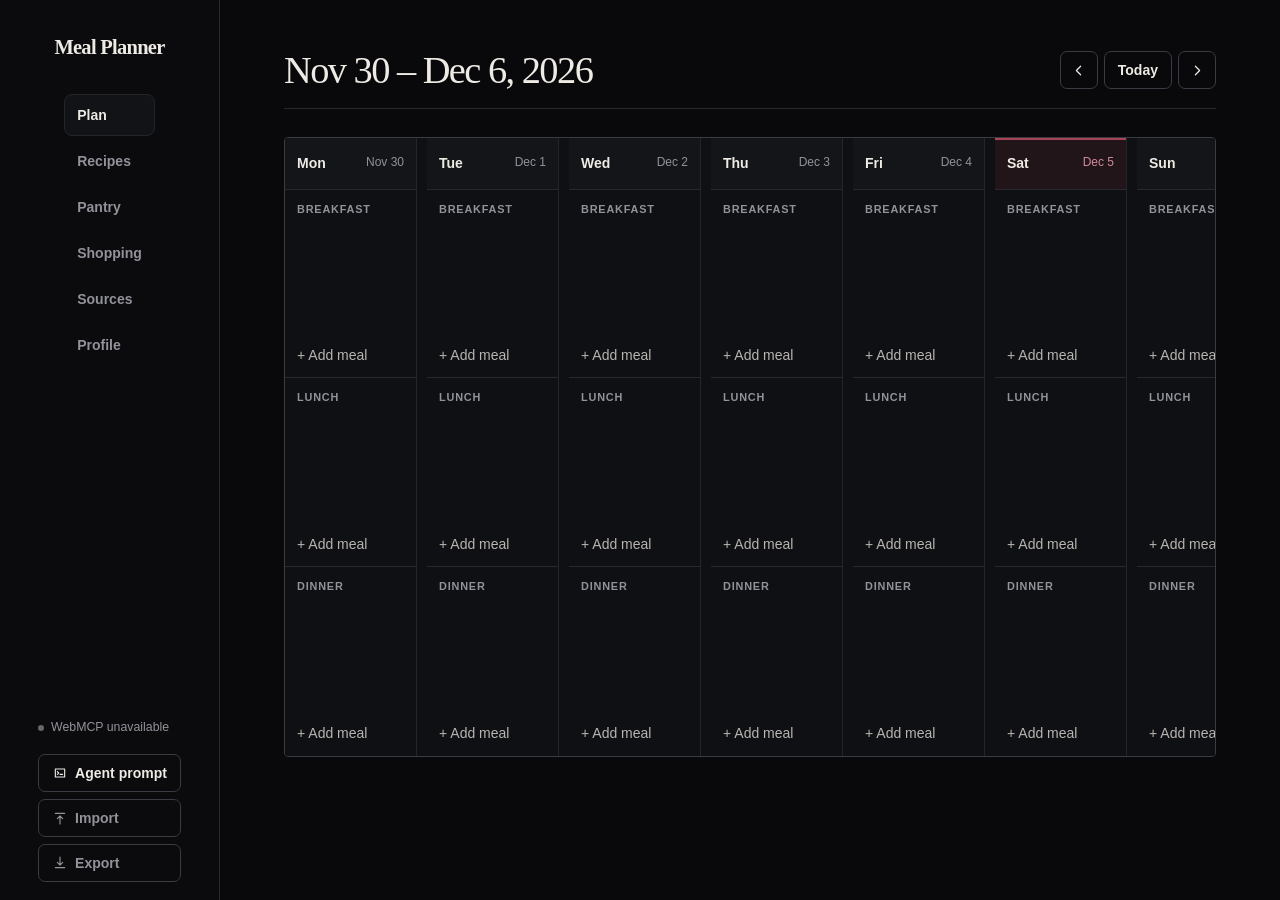
<file: index.html>
<!doctype html>
<html lang="en">
<head>
  <meta charset="utf-8" />
  <meta name="viewport" content="width=device-width, initial-scale=1" />
  <meta name="description" content="Local-first meal planning shared by humans and WebMCP agents." />
  <meta name="theme-color" content="#09090b" />
  <title>Meal Planner</title>
  <link rel="icon" href="./favicon.svg" type="image/svg+xml" />
  <link rel="stylesheet" href="./styles.css" />
  <link rel="stylesheet" href="./recipe-view.css" />
  <link rel="stylesheet" href="./sources.css" />
  <link rel="stylesheet" href="./shell.css" />
</head>
<body>
  <div class="app-layout">
    <aside class="sidebar">
      <a class="brand" href="#planner" aria-label="Meal Planner home">Meal Planner</a>

      <nav class="tabs" role="tablist" aria-label="Meal planner sections">
        <button class="tab active" data-tab="planner" id="tab-planner" role="tab" aria-controls="planner" aria-selected="true" tabindex="0" type="button"><span>Plan</span></button>
        <button class="tab" data-tab="recipes" id="tab-recipes" role="tab" aria-controls="recipes" aria-selected="false" tabindex="-1" type="button"><span>Recipes</span></button>
        <button class="tab" data-tab="pantry" id="tab-pantry" role="tab" aria-controls="pantry" aria-selected="false" tabindex="-1" type="button"><span>Pantry</span></button>
        <button class="tab" data-tab="shopping" id="tab-shopping" role="tab" aria-controls="shopping" aria-selected="false" tabindex="-1" type="button"><span>Shopping</span></button>
        <button class="tab" data-tab="sources" id="tab-sources" role="tab" aria-controls="sources" aria-selected="false" tabindex="-1" type="button"><span>Sources</span></button>
        <button class="tab" data-tab="preferences" id="tab-preferences" role="tab" aria-controls="preferences" aria-selected="false" tabindex="-1" type="button"><span>Profile</span></button>
      </nav>

      <div class="topbar-actions">
        <span id="mcpStatus" role="status" aria-live="polite" class="mcp-pill" title="WebMCP connection status"><span>Checking WebMCP…</span></span>
        <button class="button ghost agent-prompt" type="button" data-copy-agent-prompt aria-label="Copy agent prompt">
          <svg viewBox="0 0 24 24" aria-hidden="true"><path d="M5 6h14v12H5zM8 10l2 2-2 2M12 14h4"/></svg>
          <span>Agent prompt</span>
        </button>
        <button id="exportButton" class="button ghost" type="button" aria-label="Export meal data">
          <svg viewBox="0 0 24 24" aria-hidden="true"><path d="M12 3v12m0 0 4-4m-4 4-4-4M5 19h14"/></svg>
          <span>Export</span>
        </button>
      </div>
    </aside>

    <section class="workspace">
      <main>
        <section id="planner" class="panel active" data-panel="planner" role="tabpanel" aria-labelledby="tab-planner" tabindex="0">
          <div class="section-head">
            <div><h2 id="weekTitle">Meal plan</h2></div>
            <div class="week-controls">
              <button id="previousWeek" class="icon-button" type="button" aria-label="Previous week"><svg viewBox="0 0 24 24"><path d="m15 18-6-6 6-6"/></svg></button>
              <button id="todayWeek" class="button ghost" type="button">Today</button>
              <button id="nextWeek" class="icon-button" type="button" aria-label="Next week"><svg viewBox="0 0 24 24"><path d="m9 18 6-6-6-6"/></svg></button>
            </div>
          </div>
          <div id="plannerGrid" class="planner-grid"></div>
        </section>

        <section id="recipes" class="panel" data-panel="recipes" role="tabpanel" aria-labelledby="tab-recipes" tabindex="0">
          <div class="section-head">
            <div><h2>Recipes</h2></div>
            <button id="addRecipeButton" class="button primary" type="button"><svg viewBox="0 0 24 24"><path d="M12 5v14M5 12h14"/></svg>Add recipe</button>
          </div>
          <div id="recipeList" class="recipe-grid"></div>
        </section>

        <section id="pantry" class="panel" data-panel="pantry" role="tabpanel" aria-labelledby="tab-pantry" tabindex="0">
          <div class="section-head"><div><h2>Pantry</h2></div></div>
          <form id="pantryForm" class="inline-form">
            <label class="sr-only" for="pantryName">Ingredient</label>
            <input id="pantryName" name="name" placeholder="Ingredient" required />
            <label class="sr-only" for="pantryQuantity">Quantity</label>
            <input id="pantryQuantity" name="quantity" type="number" min="0" step="any" placeholder="Qty" required />
            <label class="sr-only" for="pantryUnit">Unit</label>
            <input id="pantryUnit" name="unit" placeholder="Unit" />
            <button class="button primary" type="submit"><svg viewBox="0 0 24 24"><path d="M12 5v14M5 12h14"/></svg>Add item</button>
          </form>
          <div id="pantryList" class="simple-list"></div>
        </section>

        <section id="shopping" class="panel" data-panel="shopping" role="tabpanel" aria-labelledby="tab-shopping" tabindex="0">
          <div class="section-head">
            <div><h2>Shopping</h2></div>
            <button id="copyShoppingButton" class="button primary" type="button"><svg viewBox="0 0 24 24"><path d="M8 8h11v12H8zM5 16H4V4h11v1"/></svg>Copy list</button>
          </div>
          <div id="shoppingList" class="simple-list"></div>
        </section>

        <section id="sources" class="panel" data-panel="sources" role="tabpanel" aria-labelledby="tab-sources" tabindex="0">
          <div class="section-head">
            <div><h2>Sources</h2></div>
            <button id="addSourceButton" class="button primary" type="button"><svg viewBox="0 0 24 24"><path d="M12 5v14M5 12h14"/></svg>Add source</button>
          </div>
          <div id="sourceList" class="source-grid"></div>
        </section>

        <section id="preferences" class="panel" data-panel="preferences" role="tabpanel" aria-labelledby="tab-preferences" tabindex="0">
          <div class="section-head"><div><h2>Planning profile</h2></div></div>
          <form id="preferencesForm" class="preferences-form">
            <div class="preference-grid">
              <label class="preference-field compact">
                <span>Household</span>
                <input id="prefHousehold" type="number" min="1" step="1" placeholder="2" />
              </label>

              <label class="preference-field compact">
                <span>Max total time (min)</span>
                <input id="prefMaxCook" type="number" min="0" step="1" placeholder="30" />
              </label>

              <div class="preference-field">
                <span id="budgetLabel">Weekly budget</span>
                <div class="budget-fields">
                  <input aria-labelledby="budgetLabel" id="prefBudget" type="number" min="0" step="any" placeholder="100" />
                  <input id="prefCurrency" maxlength="3" inputmode="text" placeholder="ISO" aria-label="Budget currency" />
                </div>
              </div>

              <label class="preference-field">
                <span>Dietary restrictions</span>
                <textarea id="prefRestrictions" rows="3" placeholder="vegetarian, halal, gluten-free"></textarea>
              </label>

              <label class="preference-field">
                <span>Allergies</span>
                <textarea id="prefAllergies" rows="3" placeholder="peanuts, shellfish"></textarea>
              </label>

              <label class="preference-field">
                <span>Dislikes</span>
                <textarea id="prefDislikes" rows="3" placeholder="mushrooms, olives"></textarea>
              </label>

              <label class="preference-field">
                <span>Equipment</span>
                <textarea id="prefEquipment" rows="3" placeholder="stove, microwave, air fryer"></textarea>
              </label>

              <label class="preference-field wide">
                <span>Goals</span>
                <textarea id="prefGoals" rows="3" placeholder="high-protein, low cost, meal prep"></textarea>
              </label>
            </div>

            <div class="profile-actions">
              <button id="clearPreferences" class="button ghost" type="button">Clear</button>
              <button class="button primary" type="submit">Save profile</button>
            </div>
          </form>

          <div id="preferenceSummary" class="preference-summary" aria-live="polite"></div>
        </section>
      </main>
    </section>
  </div>

  <dialog id="recipeDialog" aria-labelledby="recipeDialogTitle">
    <form id="recipeForm" method="dialog" class="dialog-form">
      <div class="dialog-head">
        <div><h2 id="recipeDialogTitle">Add recipe</h2></div>
        <button class="icon-button" value="cancel" type="button" data-close-dialog aria-label="Close">×</button>
      </div>
      <input id="recipeId" type="hidden" />
      <label>Recipe name<input id="recipeName" required /></label>
      <div class="form-grid two">
        <label>Servings<input id="recipeServings" type="number" min="0.01" step="any" value="2" required /></label>
        <label>Prep minutes<input id="recipePrep" type="number" min="0" step="1" value="10" /></label>
        <label>Cook minutes<input id="recipeCook" type="number" min="0" step="1" value="20" /></label>
        <label>Tags<input id="recipeTags" placeholder="quick, vegetarian" /></label>
      </div>
      <label>Ingredients <span class="label-note">one per line: quantity | unit | ingredient</span>
        <textarea id="recipeIngredients" rows="7" placeholder="2 | tbsp | olive oil&#10;400 | g | chickpeas&#10;1 | | lemon" required></textarea>
      </label>
      <label>Instructions <span class="label-note">one step per line</span><textarea id="recipeInstructions" rows="6" required></textarea></label>
      <div class="dialog-actions">
        <button class="button ghost" type="button" data-close-dialog>Cancel</button>
        <button class="button primary" type="submit">Save recipe</button>
      </div>
    </form>
  </dialog>

  <dialog id="mealDialog" aria-labelledby="mealDialogTitle">
    <form id="mealForm" method="dialog" class="dialog-form compact">
      <div class="dialog-head">
        <div><h2 id="mealDialogTitle">Dinner</h2></div>
        <button class="icon-button" value="cancel" type="button" data-close-dialog aria-label="Close">×</button>
      </div>
      <input id="mealDate" type="hidden" />
      <input id="mealType" type="hidden" />
      <label>Recipe<select id="mealRecipe" required></select></label>
      <label>Servings<input id="mealServings" type="number" min="0.01" step="any" value="2" required /></label>
      <div class="dialog-actions">
        <button class="button ghost" type="button" data-remove-meal>Remove meal</button>
        <button class="button primary" type="submit">Save meal</button>
      </div>
    </form>
  </dialog>

  <dialog id="sourceDialog" aria-labelledby="sourceDialogTitle">
    <form id="sourceForm" method="dialog" class="dialog-form compact">
      <div class="dialog-head">
        <div><h2 id="sourceDialogTitle">Add source</h2></div>
        <button class="icon-button" value="cancel" type="button" data-close-source-dialog aria-label="Close">×</button>
      </div>
      <input id="sourceId" type="hidden" />
      <label>Title<input id="sourceTitle" required /></label>
      <label>URL<input id="sourceUrl" type="url" placeholder="https://…" required /></label>
      <div class="form-grid two">
        <label>Type<select id="sourceType"><option value="article">Article</option><option value="video">Video</option><option value="reference">Reference</option></select></label>
        <label>Recipe<select id="sourceRecipe"><option value="">Not linked to a recipe</option></select></label>
      </div>
      <label>Note<textarea id="sourceNote" rows="4" placeholder="Why this source matters"></textarea></label>
      <div class="dialog-actions">
        <button class="button ghost" type="button" data-close-source-dialog>Cancel</button>
        <button class="button primary" type="submit">Save source</button>
      </div>
    </form>
  </dialog>

  <div id="toast" class="toast" role="status" aria-live="polite"></div>
  <script src="./webmcp-status.js"></script>
  <script src="./app.js" defer></script>
  <script src="./recipe-view.js" defer></script>
  <script src="./shopping-pricing.js" defer></script>
  <script src="./shopping-localization.js" defer></script>
  <script src="./import-data.js" defer></script>
  <script src="./sources.js" defer></script>
  <script src="./preferences.js" defer></script>
</body>
</html>
</file>
<file: styles.css>
:root {
  color-scheme: dark;
  --background: #09090b;
  --surface: #0f1013;
  --surface-raised: #141519;
  --surface-hover: #18151a;
  --text: #eeeae4;
  --text-secondary: #92929b;
  --border: #28292f;
  --border-strong: #3a3b43;
  --accent: #a94458;
  --accent-hover: #bd5267;
  --accent-soft: rgba(169, 68, 88, .13);
  --ready: #a8b67a;
  --danger: #db6b78;
}

* { box-sizing: border-box; }

html {
  scroll-behavior: smooth;
  background: var(--background);
}

body {
  min-width: 320px;
  margin: 0;
  overflow-x: hidden;
  color: var(--text);
  background: var(--background);
  font-family: Inter, "Segoe UI", Roboto, Helvetica, Arial, sans-serif;
  font-size: 16px;
  line-height: 1.45;
  -webkit-font-smoothing: antialiased;
}

button,
input,
textarea,
select { font: inherit; }

button { color: inherit; }

button:focus-visible,
input:focus-visible,
textarea:focus-visible,
select:focus-visible,
a:focus-visible,
[tabindex]:focus-visible {
  outline: 2px solid var(--accent-hover);
  outline-offset: 3px;
}

svg {
  fill: none;
  stroke: currentColor;
  stroke-width: 1.7;
  stroke-linecap: round;
  stroke-linejoin: round;
}

.sr-only {
  position: absolute;
  width: 1px;
  height: 1px;
  padding: 0;
  margin: -1px;
  overflow: hidden;
  clip: rect(0, 0, 0, 0);
  white-space: nowrap;
  border: 0;
}

.app-layout {
  min-height: 100vh;
  min-height: 100dvh;
  display: grid;
  grid-template-rows: 66px minmax(0, 1fr);
}

.sidebar {
  position: sticky;
  top: 0;
  z-index: 50;
  height: 66px;
  display: grid;
  grid-template-columns: auto minmax(0, 1fr) auto;
  align-items: center;
  gap: clamp(22px, 4vw, 60px);
  padding: 0 clamp(18px, 3vw, 42px);
  border-bottom: 1px solid var(--border);
  color: var(--text-secondary);
  background: rgba(9, 9, 11, .97);
  backdrop-filter: blur(12px);
}

.brand {
  color: var(--text);
  font-family: Georgia, "Times New Roman", serif;
  font-size: 1.2rem;
  font-weight: 600;
  letter-spacing: -.025em;
  line-height: 1;
  text-decoration: none;
  white-space: nowrap;
}

.tabs {
  align-self: stretch;
  display: flex;
  align-items: stretch;
  gap: 4px;
}

.tab {
  position: relative;
  min-width: 0;
  padding: 0 13px;
  border: 0;
  color: var(--text-secondary);
  background: transparent;
  cursor: pointer;
  font-size: .875rem;
  font-weight: 560;
  white-space: nowrap;
}

.tab::after {
  content: "";
  position: absolute;
  right: 13px;
  bottom: -1px;
  left: 13px;
  height: 2px;
  background: transparent;
}

.tab:hover { color: var(--text); }

.tab.active {
  color: var(--text);
  background: transparent;
}

.tab.active::after { background: var(--accent); }

.topbar-actions {
  display: flex;
  align-items: center;
  gap: 8px;
}

.mcp-pill {
  display: inline-flex;
  align-items: center;
  gap: 7px;
  margin-right: 6px;
  color: var(--text-secondary);
  font-size: .75rem;
  white-space: nowrap;
}

.mcp-pill::before {
  content: "";
  width: 6px;
  height: 6px;
  flex: 0 0 auto;
  border-radius: 50%;
  background: #64656d;
}

.mcp-pill.ready { color: #cbd4b0; }
.mcp-pill.ready::before { background: var(--ready); }

.workspace {
  min-width: 0;
  min-height: 0;
}

.workspace > main {
  width: min(100%, 1600px);
  min-height: 100%;
  margin: 0 auto;
  padding: 28px clamp(18px, 3vw, 42px) 48px;
}

.panel {
  display: none;
  min-width: 0;
}

.panel.active { display: block; }

[data-panel="recipes"],
[data-panel="pantry"],
[data-panel="shopping"] {
  width: min(100%, 1040px);
  margin-inline: auto;
}

.section-head {
  min-height: 42px;
  display: flex;
  align-items: center;
  justify-content: space-between;
  gap: 20px;
  margin-bottom: 20px;
}

.section-head h2,
.dialog-head h2 {
  margin: 0;
  font-family: Georgia, "Times New Roman", serif;
  font-size: 1.58rem;
  font-weight: 500;
  line-height: 1.15;
  letter-spacing: -.035em;
}

.button,
.icon-button {
  min-height: 38px;
  border: 1px solid var(--border-strong);
  border-radius: 3px;
  background: transparent;
  cursor: pointer;
  transition: border-color .14s ease, color .14s ease, background-color .14s ease;
}

.button {
  display: inline-flex;
  align-items: center;
  justify-content: center;
  gap: 7px;
  padding: 0 13px;
  font-size: .875rem;
  font-weight: 600;
  white-space: nowrap;
}

.button svg {
  width: 16px;
  height: 16px;
}

.button:hover,
.icon-button:hover {
  border-color: #55565f;
  background: var(--surface-raised);
}

.button.primary {
  color: #fff8f7;
  border-color: var(--accent);
  background: var(--accent);
}

.button.primary:hover {
  border-color: var(--accent-hover);
  background: var(--accent-hover);
}

.agent-prompt {
  width: auto;
  margin: 0;
  color: var(--text);
}

.icon-button {
  width: 38px;
  display: grid;
  place-items: center;
  padding: 0;
}

.icon-button svg {
  width: 17px;
  height: 17px;
}

.week-controls {
  display: flex;
  align-items: center;
  gap: 6px;
}

.planner-grid {
  min-height: clamp(410px, calc(100dvh - 178px), 620px);
  display: grid;
  grid-template-columns: repeat(7, minmax(132px, 1fr));
  overflow: hidden;
  border: 1px solid var(--border-strong);
  border-radius: 4px;
  background: var(--surface);
}

.day-card {
  min-width: 0;
  display: grid;
  grid-template-rows: 52px repeat(3, minmax(112px, 1fr));
  border-right: 1px solid var(--border);
}

.day-card:last-child { border-right: 0; }

.day-head {
  min-height: 52px;
  display: flex;
  align-items: center;
  justify-content: space-between;
  gap: 8px;
  padding: 10px 12px;
  border-bottom: 1px solid var(--border);
  background: var(--surface-raised);
}

.day-name {
  font-size: .875rem;
  font-weight: 650;
}

.day-date {
  color: var(--text-secondary);
  font-size: .75rem;
}

.day-card.today .day-head {
  color: var(--text);
  background: var(--accent-soft);
  box-shadow: inset 0 2px 0 var(--accent);
}

.day-card.today .day-date { color: #d18a98; }

.meal-slot {
  position: relative;
  width: 100%;
  min-height: 112px;
  display: flex;
  flex-direction: column;
  align-items: flex-start;
  padding: 12px;
  border: 0;
  border-bottom: 1px solid var(--border);
  border-radius: 0;
  color: var(--text);
  background: var(--surface);
  cursor: pointer;
  text-align: left;
  transition: background-color .14s ease, box-shadow .14s ease;
}

.meal-slot:last-child { border-bottom: 0; }

.meal-slot:hover {
  background: var(--surface-hover);
  box-shadow: inset 2px 0 0 var(--accent);
}

.meal-type {
  color: var(--text-secondary);
  font-size: .68rem;
  font-weight: 650;
  letter-spacing: .075em;
  text-transform: uppercase;
}

.meal-title {
  display: -webkit-box;
  margin-top: auto;
  overflow: hidden;
  font-size: .9rem;
  font-weight: 620;
  line-height: 1.3;
  -webkit-box-orient: vertical;
  -webkit-line-clamp: 2;
}

.meal-meta {
  margin-top: 4px;
  color: var(--text-secondary);
  font-size: .75rem;
}

.meal-empty {
  margin-top: auto;
  color: #b8b5b1;
  font-size: .875rem;
  font-weight: 540;
}

.meal-slot:hover .meal-empty { color: #dc93a1; }

.recipe-grid {
  display: grid;
  grid-template-columns: repeat(3, minmax(0, 1fr));
  gap: 12px;
}

.recipe-grid > .empty-state {
  width: min(100%, 480px);
  grid-column: 1 / -1;
  justify-self: center;
}

.recipe-card {
  min-width: 0;
  display: flex;
  flex-direction: column;
  padding: 17px;
  border: 1px solid var(--border);
  border-radius: 4px;
  background: var(--surface);
}

.recipe-card h3 {
  margin: 0;
  font-family: Georgia, "Times New Roman", serif;
  font-size: 1.08rem;
  font-weight: 500;
}

.recipe-meta {
  display: flex;
  flex-wrap: wrap;
  gap: 6px 12px;
  margin-top: 8px;
  color: var(--text-secondary);
  font-size: .75rem;
}

.tag-row {
  display: flex;
  flex-wrap: wrap;
  gap: 6px;
  margin-top: 14px;
}

.tag {
  padding: 3px 7px;
  border: 1px solid var(--border);
  border-radius: 2px;
  color: var(--text-secondary);
  background: transparent;
  font-size: .75rem;
}

.recipe-actions {
  display: flex;
  gap: 7px;
  margin-top: auto;
  padding-top: 18px;
}

.inline-form {
  display: grid;
  grid-template-columns: minmax(180px, 1fr) 110px 120px auto;
  gap: 8px;
  margin-bottom: 14px;
  padding: 12px;
  border: 1px solid var(--border);
  border-radius: 4px;
  background: var(--surface);
}

input,
textarea,
select {
  width: 100%;
  border: 1px solid var(--border-strong);
  border-radius: 3px;
  color: var(--text);
  background: #0c0d10;
}

input,
select {
  min-height: 40px;
  padding: 0 11px;
}

textarea {
  min-height: 110px;
  padding: 10px 11px;
  line-height: 1.5;
  resize: vertical;
}

input::placeholder,
textarea::placeholder { color: #797a83; }

.simple-list {
  overflow: hidden;
  border: 1px solid var(--border);
  border-radius: 4px;
  background: var(--surface);
}

.list-row {
  min-height: 62px;
  display: grid;
  grid-template-columns: minmax(0, 1fr) minmax(90px, auto) 72px;
  align-items: center;
  gap: 16px;
  padding: 10px 14px;
  border-bottom: 1px solid var(--border);
}

.list-row:last-child { border-bottom: 0; }

.list-row strong {
  display: block;
  font-size: .875rem;
  font-weight: 650;
}

.list-row small {
  display: block;
  margin-top: 3px;
  color: var(--text-secondary);
  font-size: .75rem;
}

.quantity {
  font-size: .875rem;
  font-weight: 600;
}

.text-button {
  padding: 0;
  border: 0;
  color: var(--danger);
  background: none;
  cursor: pointer;
  font-size: .875rem;
  font-weight: 550;
}

.text-button:hover { text-decoration: underline; }

.empty-state {
  min-height: 160px;
  display: grid;
  place-items: center;
  padding: 32px 18px;
  border: 1px dashed var(--border-strong);
  border-radius: 4px;
  color: var(--text-secondary);
  background: var(--surface);
  font-size: .875rem;
  line-height: 1.45;
  text-align: center;
}

.empty-state strong {
  color: var(--text);
  font-family: Georgia, "Times New Roman", serif;
  font-size: 1rem;
  font-weight: 500;
}

dialog {
  width: min(680px, calc(100vw - 32px));
  max-height: calc(100vh - 38px);
  padding: 0;
  overflow: auto;
  border: 1px solid var(--border-strong);
  border-radius: 4px;
  color: var(--text);
  background: var(--surface);
  box-shadow: 0 22px 70px rgba(0, 0, 0, .62);
}

dialog::backdrop { background: rgba(0, 0, 0, .76); }

.dialog-form {
  display: grid;
  gap: 15px;
  padding: 22px;
}

.dialog-form.compact { width: min(100%, 480px); }

.dialog-head {
  display: flex;
  justify-content: space-between;
  gap: 20px;
  padding-bottom: 13px;
  border-bottom: 1px solid var(--border);
}

.dialog-form label {
  display: grid;
  gap: 7px;
  color: var(--text);
  font-size: .875rem;
  font-weight: 600;
}

.label-note {
  color: var(--text-secondary);
  font-size: .75rem;
  font-weight: 400;
}

.form-grid.two {
  display: grid;
  grid-template-columns: repeat(2, minmax(0, 1fr));
  gap: 12px;
}

.dialog-actions {
  display: flex;
  justify-content: flex-end;
  gap: 8px;
  padding-top: 14px;
  border-top: 1px solid var(--border);
}

.toast {
  position: fixed;
  z-index: 100;
  right: 20px;
  bottom: 20px;
  max-width: min(390px, calc(100vw - 32px));
  padding: 12px 14px;
  border: 1px solid #cb6377;
  border-radius: 3px;
  color: #fff8f7;
  background: #7f3040;
  font-size: .875rem;
  line-height: 1.4;
  opacity: 0;
  pointer-events: none;
  transform: translateY(6px);
  transition: opacity .16s ease, transform .16s ease;
}

.toast.show {
  opacity: 1;
  transform: translateY(0);
}

.muted { color: var(--text-secondary); }

@media (max-width: 1180px) {
  .sidebar { gap: 18px; }
  .tab { padding-inline: 10px; }
  .tab::after {
    right: 10px;
    left: 10px;
  }

  .planner-grid {
    grid-template-columns: repeat(7, 150px);
    overflow-x: auto;
  }

  .recipe-grid { grid-template-columns: repeat(2, minmax(0, 1fr)); }
}

@media (max-width: 820px) {
  .planner-grid {
    min-height: calc(100dvh - 166px);
    grid-template-columns: repeat(7, minmax(260px, 82vw));
    overflow-x: auto;
    scroll-snap-type: x proximity;
  }

  .day-card { scroll-snap-align: start; }

  .recipe-grid { grid-template-columns: 1fr 1fr; }
}

@media (max-width: 560px) {
  .brand { font-size: 1.08rem; }

  .topbar-actions .button {
    width: 38px;
    padding: 0;
  }

  .topbar-actions .button span { display: none; }

  .section-head {
    gap: 12px;
    margin-bottom: 16px;
  }

  .section-head h2 { font-size: 1.3rem; }

  .week-controls { flex: 0 0 auto; }

  .week-controls .button {
    min-width: 62px;
    padding-inline: 10px;
  }

  .planner-grid {
    grid-template-columns: repeat(7, minmax(256px, 86vw));
  }

  .recipe-grid { grid-template-columns: 1fr; }

  .inline-form { grid-template-columns: 1fr 1fr; }

  .inline-form input:first-of-type,
  .inline-form .button { grid-column: 1 / -1; }

  .list-row {
    grid-template-columns: minmax(0, 1fr) auto;
    gap: 8px 12px;
  }

  .list-row .text-button { grid-column: 2; }

  .form-grid.two { grid-template-columns: 1fr; }

  .dialog-form { padding: 18px; }

  .dialog-actions .button { flex: 1; }

  .toast {
    right: 16px;
    bottom: 80px;
  }
}

@media (max-width: 390px) {
  .section-head {
    align-items: flex-start;
    flex-direction: column;
  }

  .week-controls { width: 100%; }

  .week-controls .button { flex: 1; }

  [data-panel="recipes"] .section-head > .button,
  [data-panel="shopping"] .section-head > .button {
    width: 100%;
  }
}

@media (prefers-reduced-motion: reduce) {
  *,
  *::before,
  *::after {
    scroll-behavior: auto !important;
    transition-duration: .01ms !important;
    animation-duration: .01ms !important;
    animation-iteration-count: 1 !important;
  }
}
</file>
<file: recipe-view.css>
.recipe-view-shell {
  display: grid;
  gap: 20px;
  padding: 22px;
}

.recipe-view-meta {
  display: flex;
  flex-wrap: wrap;
  gap: 6px 12px;
  margin-top: 8px;
  color: var(--text-secondary);
  font-size: .75rem;
}

.recipe-view-section {
  display: grid;
  gap: 10px;
}

.recipe-view-section h3 {
  margin: 0;
  font-family: Georgia, "Times New Roman", serif;
  font-size: 1rem;
  font-weight: 500;
}

.recipe-view-ingredients {
  overflow: hidden;
  border: 1px solid var(--border);
  border-radius: 4px;
}

.recipe-view-ingredient {
  display: grid;
  grid-template-columns: minmax(0, 1fr) auto;
  gap: 18px;
  align-items: center;
  min-height: 44px;
  padding: 9px 12px;
  border-bottom: 1px solid var(--border);
  font-size: .875rem;
}

.recipe-view-ingredient:last-child { border-bottom: 0; }

.recipe-view-ingredient strong {
  font-size: .82rem;
  font-weight: 600;
  white-space: nowrap;
}

.recipe-view-instructions {
  display: grid;
  gap: 10px;
  margin: 0;
  padding-left: 24px;
  color: var(--text);
  font-size: .9rem;
}

.recipe-view-instructions li {
  padding-left: 5px;
  line-height: 1.55;
}

@media (max-width: 560px) {
  .recipe-view-shell { padding: 18px; }

  .recipe-view-ingredient {
    grid-template-columns: 1fr;
    gap: 3px;
  }
}
</file>
<file: sources.css>
.source-grid {
  display: grid;
  grid-template-columns: repeat(auto-fit, minmax(280px, 1fr));
  gap: 18px;
}

.source-card {
  min-width: 0;
  overflow: hidden;
  border: 1px solid var(--border);
  border-radius: 14px;
  background: var(--surface);
}

.source-video {
  width: 100%;
  aspect-ratio: 16 / 9;
  display: block;
  border: 0;
  background: #000;
}

.source-card-body {
  padding: 16px;
}

.source-meta {
  margin-bottom: 7px;
  color: var(--text-secondary);
  font-size: .76rem;
  letter-spacing: .04em;
  text-transform: uppercase;
}

.source-card h3 {
  margin: 0;
  font-size: 1rem;
  line-height: 1.3;
}

.source-card p {
  margin: 10px 0 0;
  color: var(--text-secondary);
  font-size: .9rem;
}

.source-actions {
  display: flex;
  gap: 8px;
  margin-top: 16px;
}

.source-actions a {
  text-decoration: none;
}

#sourceDialog .dialog-form {
  width: min(560px, calc(100vw - 32px));
}
</file>
<file: shell.css>
/* AI Builders application shell */
.app-layout {
  min-height: 100vh;
  min-height: 100dvh;
  display: grid;
  grid-template-columns: 220px minmax(0, 1fr);
  grid-template-rows: 1fr;
  background: var(--background);
}

.sidebar {
  position: sticky;
  top: 0;
  z-index: 50;
  height: 100vh;
  height: 100dvh;
  display: flex;
  flex-direction: column;
  gap: 28px;
  padding: 28px 18px 18px;
  border-right: 1px solid var(--border);
  border-bottom: 0;
  background: #0b0b0d;
  backdrop-filter: none;
}

.brand {
  display: inline-flex;
  align-items: center;
  min-height: 38px;
  padding: 0 10px;
  font-family: Georgia, "Times New Roman", serif;
  font-size: 1.28rem;
  letter-spacing: -.035em;
}

.tabs {
  display: grid;
  align-content: start;
  gap: 4px;
  align-self: auto;
}

.tab {
  min-height: 42px;
  display: flex;
  align-items: center;
  justify-content: flex-start;
  padding: 0 12px;
  border: 1px solid transparent;
  border-radius: 8px;
  text-align: left;
  color: var(--text-secondary);
  background: transparent;
}

.tab::after { display: none; }

.tab:hover {
  color: var(--text);
  background: rgba(255, 255, 255, .025);
}

.tab.active {
  color: var(--text);
  border-color: #24252b;
  background: #121317;
}

.topbar-actions {
  margin-top: auto;
  display: grid;
  gap: 7px;
  align-items: stretch;
}

.topbar-actions .button,
.topbar-actions .mcp-pill {
  width: 100%;
  min-height: 38px;
  justify-content: flex-start;
}

.mcp-pill {
  border-radius: 7px;
  background: transparent;
  border-color: #202126;
  font-size: .77rem;
}

.workspace {
  min-width: 0;
  width: 100%;
  padding: 0;
}

.workspace main {
  width: min(1380px, 100%);
  margin: 0 auto;
  padding: clamp(28px, 4vw, 62px) clamp(22px, 5vw, 72px) 80px;
}

.panel { display: none; }
.panel.active { display: block; }

.section-head {
  min-height: 54px;
  margin-bottom: 28px;
  padding-bottom: 18px;
  border-bottom: 1px solid var(--border);
}

.section-head h2 {
  margin: 0;
  font-family: Georgia, "Times New Roman", serif;
  font-size: clamp(1.8rem, 3vw, 2.7rem);
  font-weight: 500;
  line-height: 1;
  letter-spacing: -.04em;
}

.button,
.icon-button,
input,
textarea,
select {
  border-radius: 7px;
}

.button.primary {
  box-shadow: none;
}

.planner-grid {
  gap: 10px;
  overflow-x: auto;
}

.recipe-card, .list-row, .source-card, .profile-summary-item, .meal-title {
  overflow-wrap: anywhere;
}
.recipe-actions, .source-actions { flex-wrap: wrap; }
.source-grid { grid-template-columns: repeat(auto-fit, minmax(min(280px, 100%), 1fr)); }
#sourceDialog .dialog-form { width: 100%; }
.preference-field:focus-within { border-color: var(--accent-hover); }

.day-card,
.recipe-card,
.list-row,
.source-card {
  border-color: #24252b;
  background: #0d0e11;
  box-shadow: none;
}

.day-card:hover,
.recipe-card:hover,
.source-card:hover {
  border-color: #34353d;
  transform: none;
}

.recipe-grid,
.source-grid {
  gap: 12px;
}

.empty-state {
  min-height: 180px;
  display: grid;
  place-items: center;
  border: 1px dashed #24252b;
  border-radius: 10px;
  color: #686971;
  background: transparent;
}

/* Planning profile */
.preferences-form {
  display: grid;
  gap: 18px;
}

.preference-grid {
  display: grid;
  grid-template-columns: repeat(12, minmax(0, 1fr));
  gap: 12px;
}

.preference-field {
  grid-column: span 6;
  display: grid;
  gap: 7px;
  padding: 16px;
  border: 1px solid #24252b;
  border-radius: 10px;
  background: #0d0e11;
}

.preference-field.compact { grid-column: span 3; }
.preference-field.wide { grid-column: span 12; }

.preference-field > span {
  color: var(--text-secondary);
  font-size: .75rem;
  font-weight: 700;
  letter-spacing: .08em;
  text-transform: uppercase;
}

.preference-field input,
.preference-field textarea {
  width: 100%;
  padding: 0;
  border: 0;
  color: var(--text);
  background: transparent;
  resize: vertical;
}

.preference-field input { min-height: 32px; }
.preference-field textarea { min-height: 76px; }

.preference-field input::placeholder,
.preference-field textarea::placeholder {
  color: var(--text-secondary);
}

.budget-fields {
  display: grid;
  grid-template-columns: minmax(0, 1fr) 84px;
  gap: 10px;
}

.profile-actions {
  display: flex;
  gap: 8px;
  justify-content: flex-end;
}

.preference-summary {
  display: grid;
  grid-template-columns: repeat(4, minmax(0, 1fr));
  gap: 8px;
  margin-top: 26px;
}

.profile-summary-item {
  min-height: 86px;
  display: grid;
  align-content: space-between;
  gap: 12px;
  padding: 14px;
  border: 1px solid #202126;
  border-radius: 8px;
  background: #0b0c0f;
}

.profile-summary-item span {
  color: var(--text-secondary);
  font-size: .7rem;
  letter-spacing: .08em;
  text-transform: uppercase;
}

.profile-summary-item strong {
  font-size: .92rem;
  font-weight: 600;
  line-height: 1.35;
}

.profile-summary-empty {
  grid-column: 1 / -1;
  min-height: 90px;
  display: grid;
  place-items: center;
  color: var(--text-secondary);
  border: 1px dashed #24252b;
  border-radius: 8px;
}

@media (max-width: 980px) {
  .app-layout {
    grid-template-columns: 1fr;
    grid-template-rows: auto minmax(0, 1fr);
  }

  .sidebar {
    position: sticky;
    height: auto;
    min-height: 62px;
    flex-direction: row;
    flex-wrap: wrap;
    align-items: center;
    gap: 12px;
    padding: 10px 14px;
    border-right: 0;
    border-bottom: 1px solid var(--border);
    overflow-x: auto;
  }

  .brand { padding: 0 4px; white-space: nowrap; }

  .tabs {
    display: flex;
    gap: 2px;
    min-width: 0;
    flex-wrap: wrap;
  }

  .tab {
    min-height: 38px;
    padding: 0 10px;
  }

  .topbar-actions {
    margin-top: 0;
    margin-left: auto;
    display: flex;
    min-width: max-content;
  }

  .topbar-actions .button,
  .topbar-actions .mcp-pill {
    width: auto;
  }

  .workspace main {
    padding-top: 30px;
  }

  .preference-summary {
    grid-template-columns: repeat(2, minmax(0, 1fr));
  }
}

@media (max-width: 680px) {
  .sidebar {
    align-items: stretch;
    display: grid;
    grid-template-columns: 1fr;
    overflow: visible;
  }

  .brand { display: none; }

  .tabs {
    display: grid;
    grid-template-columns: repeat(3, minmax(0, 1fr));
    min-width: 0;
  }
  .tab { min-height: 42px; justify-content: center; }

  .topbar-actions {
    display: flex;
    flex-wrap: wrap;
    min-width: 0;
    margin-left: 0;
    gap: 6px;
  }
  .topbar-actions .mcp-pill { flex: 1; }
  .topbar-actions .button { width: 38px; justify-content: center; padding: 0; }
  .topbar-actions .button span { display: none; }

  .workspace main {
    padding: 24px 14px 40px;
  }

  .section-head {
    align-items: flex-start;
    gap: 14px;
  }

  .preference-grid {
    grid-template-columns: 1fr;
  }

  .preference-field,
  .preference-field.compact,
  .preference-field.wide {
    grid-column: 1;
  }

  .preference-summary {
    grid-template-columns: 1fr;
  }

  .profile-actions {
    justify-content: stretch;
  }

  .profile-actions .button { flex: 1; }
}
</file>
